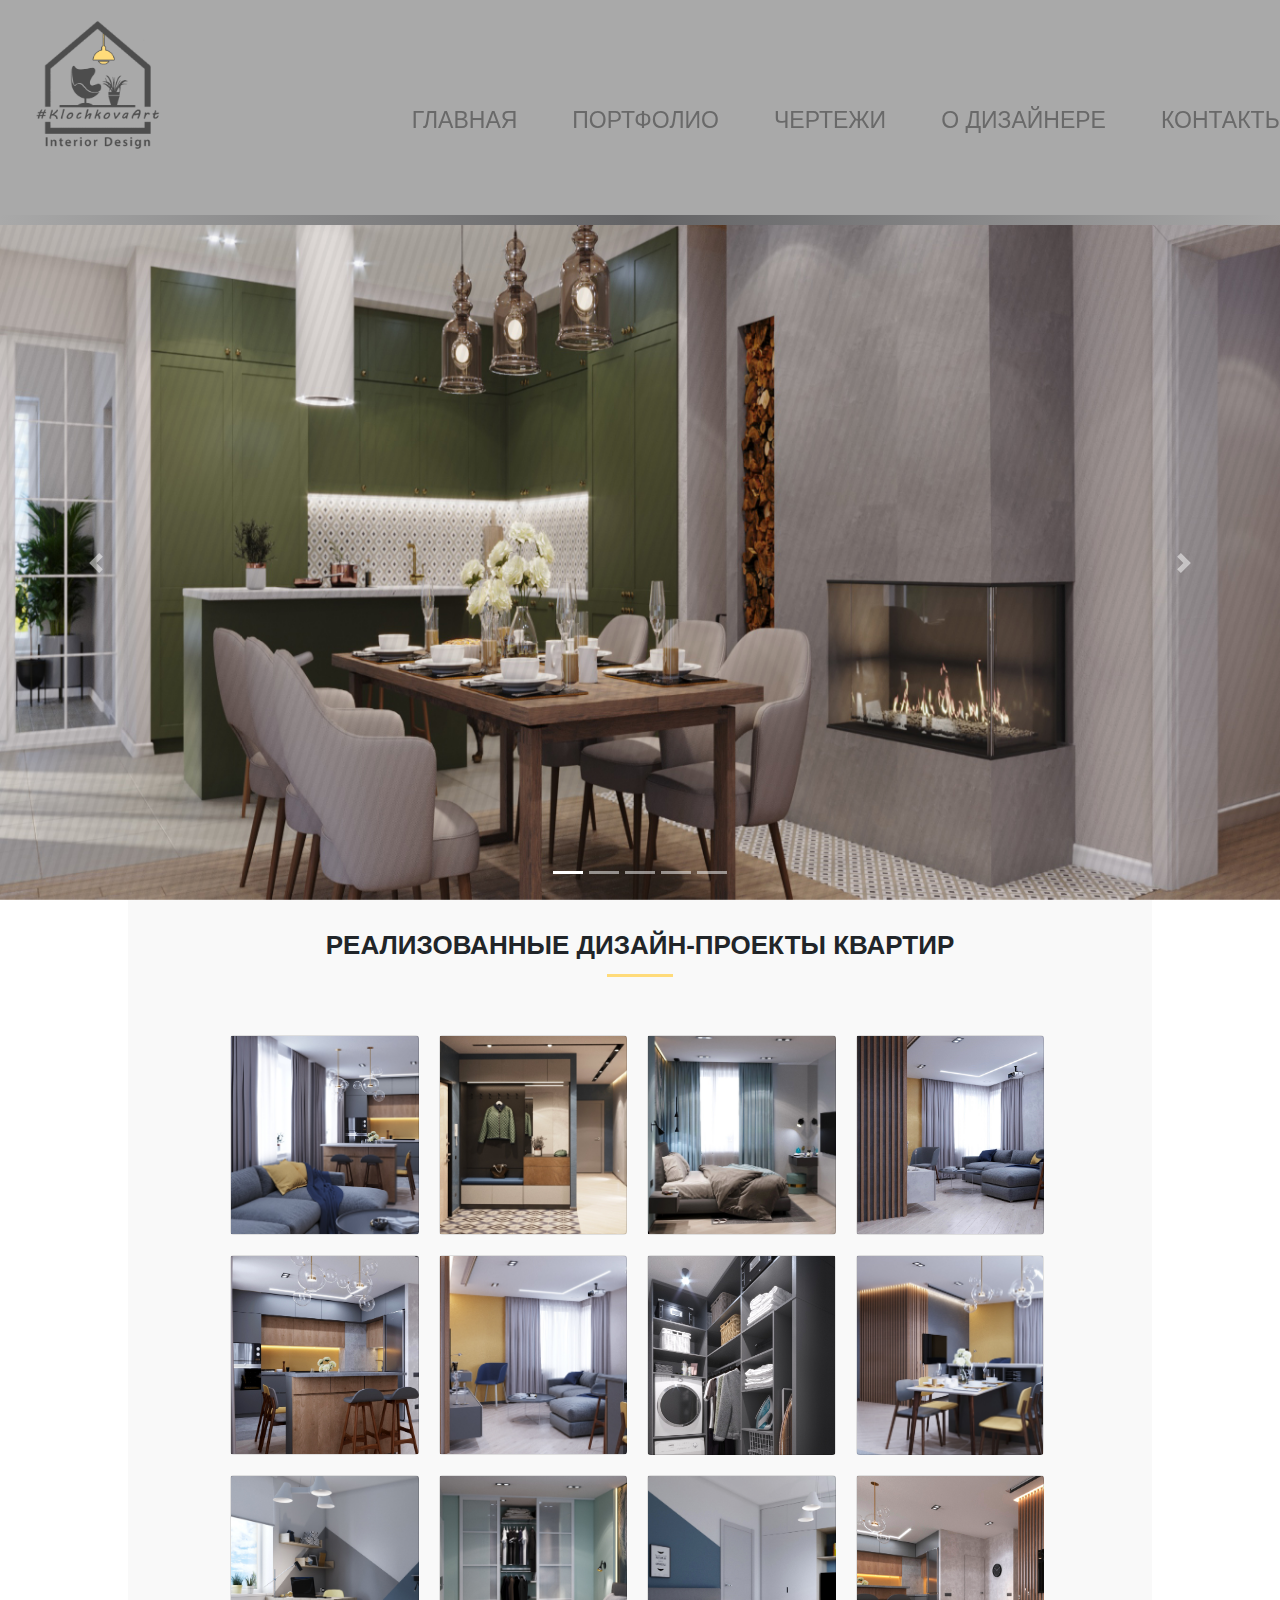
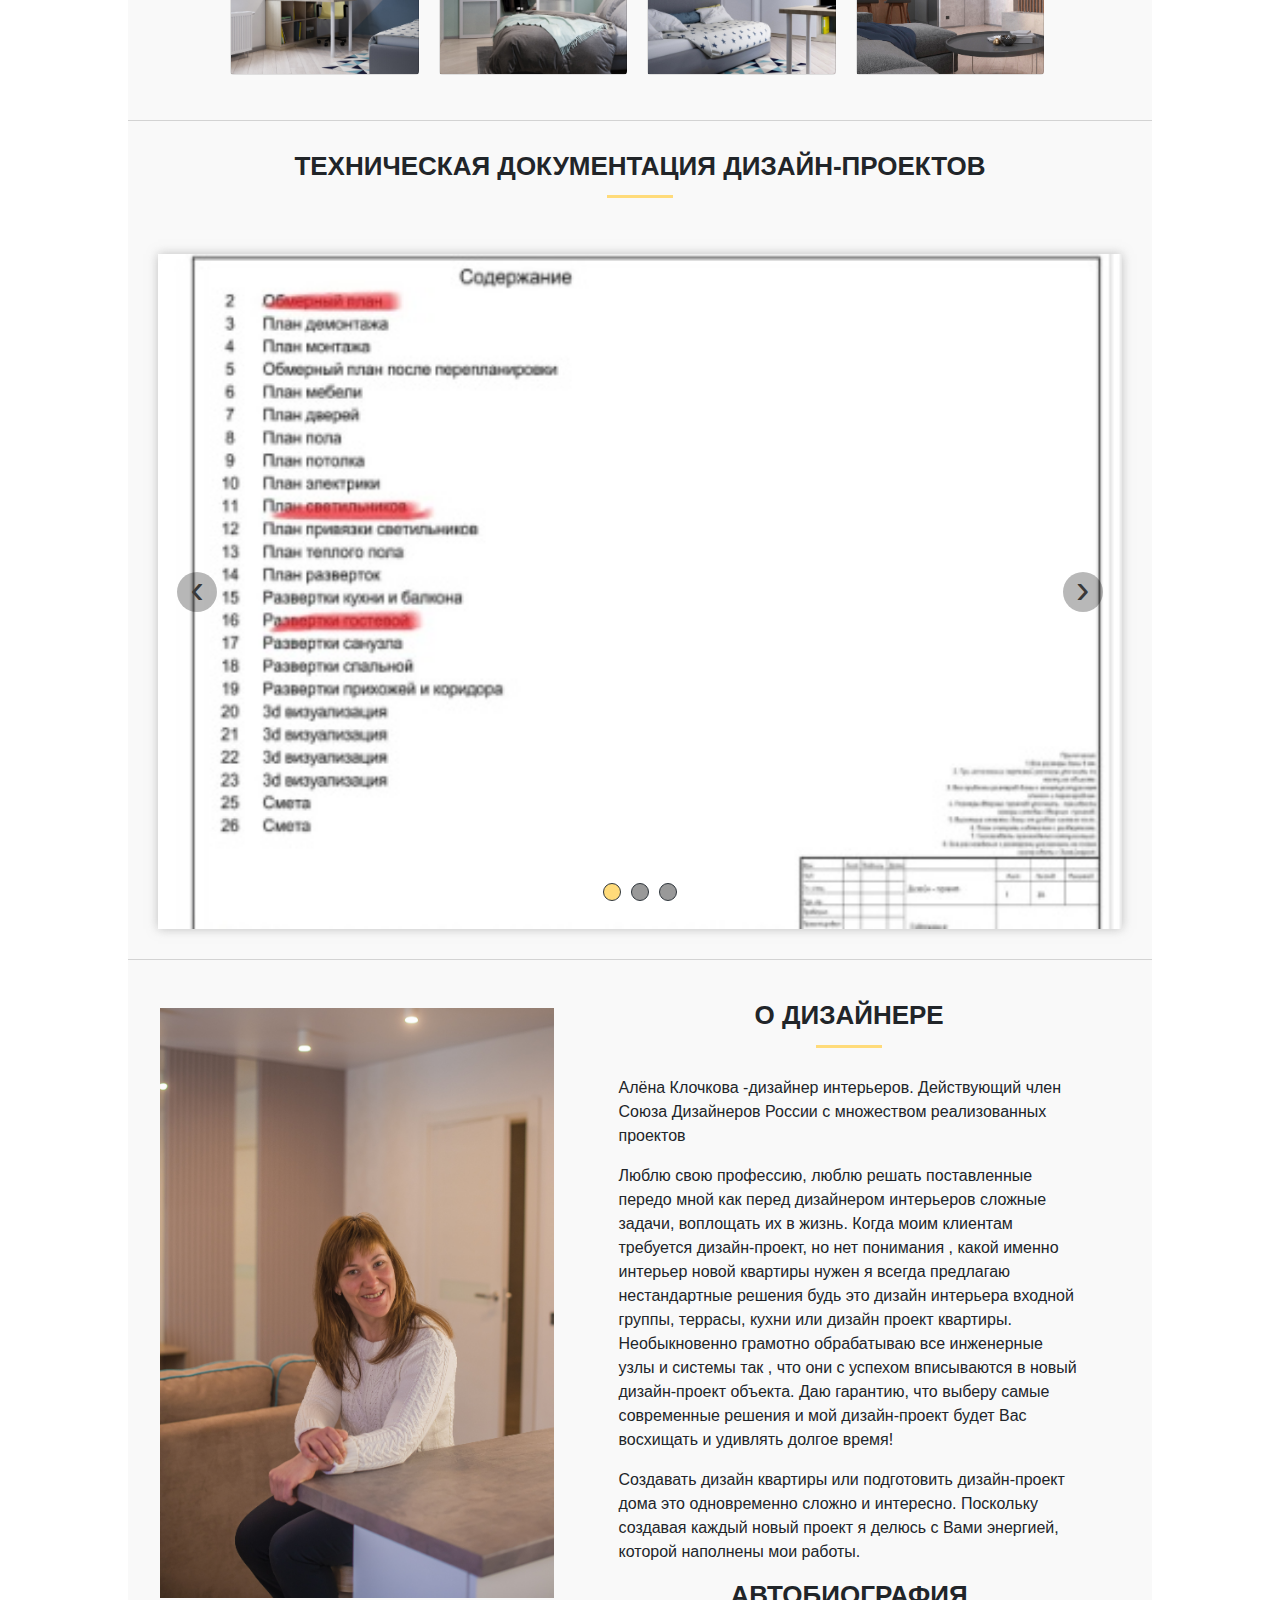
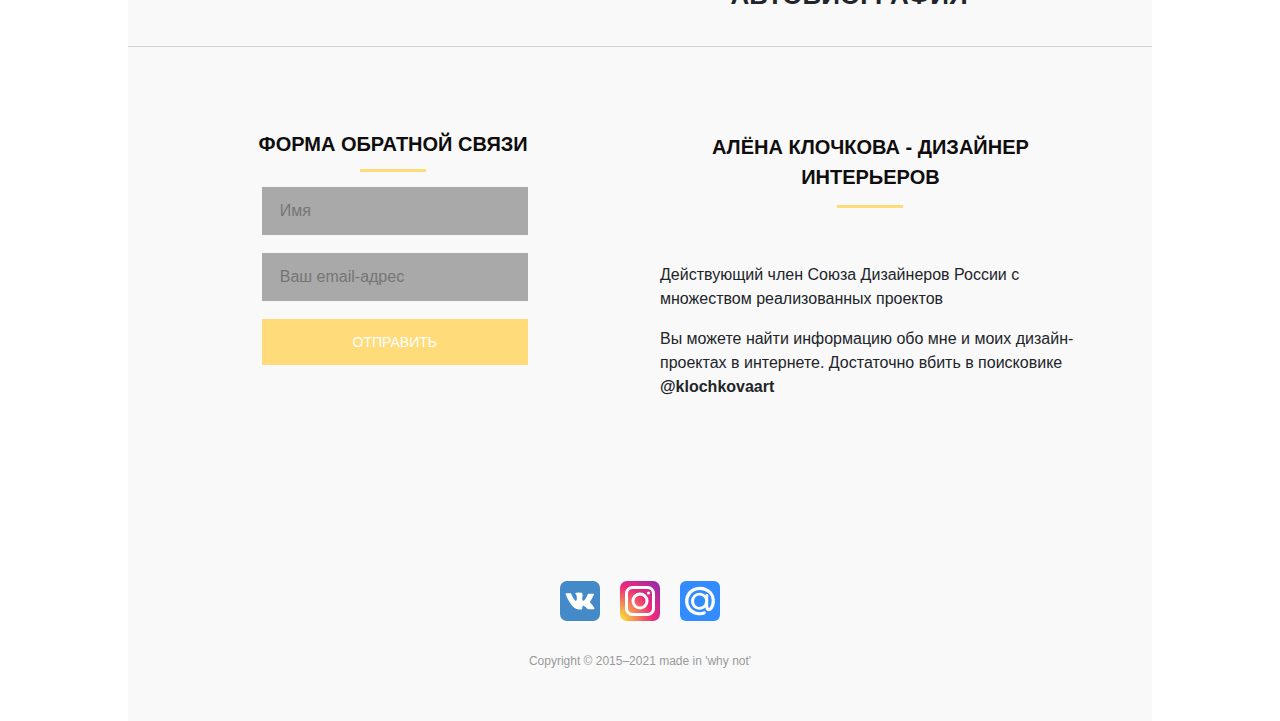
<file: index.html>
<!doctype html>
<html lang="en">
<head>
    <meta charset="UTF-8">
    <meta name="viewport"
          content="width=device-width, user-scalable=no, initial-scale=1.0, maximum-scale=1.0, minimum-scale=1.0">
    <meta http-equiv="X-UA-Compatible" content="ie=edge">
    <title>Дизайнер интерьеров</title>
    <link rel="stylesheet" href="css/style.css">
    <link rel="stylesheet" href="css/media.css">
    <link rel='stylesheet' href='https://cdnjs.cloudflare.com/ajax/libs/twitter-bootstrap/4.0.0-alpha.6/css/bootstrap.min.css'>
    <script src='https://cdnjs.cloudflare.com/ajax/libs/jquery/3.2.1/jquery.min.js'></script>
    <script src='https://cdnjs.cloudflare.com/ajax/libs/twitter-bootstrap/4.0.0-alpha.6/js/bootstrap.min.js'></script>
    <script src="javascript.js">  </script>


</head>
<body>
<header  class="header">
    <div class="container">
        <div class="header-logo">
            <a href="#"><img class="logo-img" src="images/logotip-sajt-dizajnera.png" alt="логотип дизанера интерьеров"></a>
        </div>

        <div class="menu-header">


                <ul class="menu-list ">
                    <li class="menu-list-item ">
                        <a class="menu-link" href="index.html">главная</a>
                    </li>
                    <li class="menu-list-item ">
                        <a class="menu-link" href="#portfolio">портфолио</a>
                    </li>
                    <li class="menu-list-item ">
                        <a class="menu-link" href="#plan">чертежи</a>
                    </li>
                    <li class="menu-list-item ">
                        <a class="menu-link" href="#about">о дизайнере</a>
                    </li>
                    <li class="menu-list-item ">
                        <a class="menu-link" href="#contacts">контакты</a>
                    </li>
                </ul>

        </div>
    </div>


</header>

<section    class="content">
    <div  id="imageCarousel" class="carousel slide" data-ride="carousel">
        <ol class="carousel-indicators">
            <li  data-target="#imageCarousel" data-slide-to="0" class="active"></li>
            <li data-target="#imageCarousel" data-slide-to="1"></li>
            <li  data-target="#imageCarousel" data-slide-to="2"></li>
            <li data-target="#imageCarousel" data-slide-to="3"></li>
            <li data-target="#imageCarousel" data-slide-to="4"></li>
        </ol>
        <div class="carousel-inner" role="listbox">
            <div class="carousel-item active"></div>
            <div id="target" class="carousel-item"></div>
            <div class="carousel-item"></div>
            <div class="carousel-item"></div>
            <div class="carousel-item"></div>
        </div>
        <a class="carousel-control-prev" href="#imageCarousel" role="button" data-slide="prev">
            <span class="carousel-control-prev-icon" aria-hidden="true"></span>
            <span class="sr-only">Previous</span>
        </a>
        <a class="carousel-control-next" href="#imageCarousel" role="button" data-slide="next">
            <span class="carousel-control-next-icon" aria-hidden="true"></span>
            <span class="sr-only">Next</span>
        </a>
    </div>

    <section  class="article" id="portfolio">
        <h2 class="article-title">Реализованные дизайн-проекты квартир</h2>
<div   class="cards-article">
    <div class="card card-one">
        <div class="card-preview">

                <div class="card-element">
                    <img class="element-img" src="../images/eye_icon-i.png" alt="">
                </div>
            <div class="card-container">
                <div class="card-block-info">
                    <a class="link-card" href="dizajn-proekt.html" target="_blank">
                        <div class="title-card">Дизайн-проект квартиры</div>
                    </a>
                    <div class="info-card"> 68.4 кв.м ЖК "Вертикаль"</div>
                    <div class="author-card">Дизайнер:&ensp;Алена Клочкова</div>
                </div>

            </div>
        </div>
    </div>
    <div  class="card card-two">
        <div class="card-preview">

            <div class="card-element">
                <img class="element-img" src="../images/eye_icon-i.png" alt="">
            </div>
            <div class="card-container">
                <div class="card-block-info">
                    <a class="link-card" href="dizajn-proekt.html" target="_blank">
                        <div class="title-card">Дизайн-проект квартиры</div>
                    </a>
                    <div class="info-card"> 100 кв.м ЖК "Каскад"</div>
                    <div class="author-card">Дизайнер:&ensp;Алена Клочкова</div>
                </div>

            </div>
        </div>
    </div>
    <div class="card card-three">
        <div class="card-preview">

            <div class="card-element">
                <img class="element-img" src="../images/eye_icon-i.png" alt="">
            </div>
            <div class="card-container">
                <div class="card-block-info">
                    <a class="link-card" href="dizajn-proekt.html" target="_blank">
                        <div class="title-card">Дизайн-проект квартиры</div>
                    </a>
                    <div class="info-card"> 150 кв.м ЖК "Радужный"</div>
                    <div class="author-card">Дизайнер:&ensp;Алена Клочкова</div>
                </div>
            </div>
        </div>
    </div>
    <div class="card card-four">
        <div class="card-preview">

            <div class="card-element">
                <img class="element-img" src="../images/eye_icon-i.png" alt="">
            </div>
            <div class="card-container">
                <div class="card-block-info">
                    <a class="link-card" href="dizajn-proekt.html" target="_blank">
                        <div class="title-card">Дизайн-проект квартиры</div>
                    </a>
                    <div class="info-card"> 170 кв.м ЖК "Центральный"</div>
                    <div class="author-card">Дизайнер:&ensp;Алена Клочкова</div>
                </div>

            </div>
        </div>
    </div>
    <div class="card card-five">
        <div class="card-preview">

            <div class="card-element">
                <img class="element-img" src="../images/eye_icon-i.png" alt="">
            </div>
            <div class="card-container">
                <div class="card-block-info">
                    <a class="link-card" href="dizajn-proekt.html" target="_blank">
                        <div class="title-card">Дизайн-проект квартиры</div>
                    </a>
                    <div class="info-card"> 190 кв.м ЖК "Пульс"</div>
                    <div class="author-card">Дизайнер:&ensp;Алена Клочкова</div>
                </div>
            </div>
        </div>
    </div>
    <div class="card card-six">
        <div class="card-preview">

            <div class="card-element">
                <img class="element-img" src="../images/eye_icon-i.png" alt="">
            </div>
            <div class="card-container">
                <div class="card-block-info">
                    <a class="link-card" href="dizajn-proekt.html" target="_blank">
                        <div class="title-card">Дизайн-проект квартиры</div>
                    </a>
                    <div class="info-card"> 130 кв.м ЖК "Лесной"</div>
                    <div class="author-card">Дизайнер:&ensp;Алена Клочкова</div>
                </div>
            </div>
        </div>
    </div>
    <div class="card card-seven">
        <div class="card-preview">

            <div class="card-element">
                <img class="element-img" src="../images/eye_icon-i.png" alt="">
            </div>
            <div class="card-container">
                <div class="card-block-info">
                    <a class="link-card" href="dizajn-proekt.html" target="_blank">
                        <div class="title-card">Дизайн-проект квартиры</div>
                    </a>
                    <div class="info-card"> 90 кв.м ЖК "Море"</div>
                    <div class="author-card">Дизайнер:&ensp;Алена Клочкова</div>
                </div>
            </div>
        </div>
    </div>
    <div class="card card-eight">
        <div class="card-preview">

            <div class="card-element">
                <img class="element-img" src="../images/eye_icon-i.png" alt="">
            </div>
            <div class="card-container">
                <div class="card-block-info">
                    <a class="link-card" href="dizajn-proekt.html" target="_blank">
                        <div class="title-card">Дизайн-проект квартиры</div>
                    </a>
                    <div class="info-card"> 188 кв.м ЖК "Огонь"</div>
                    <div class="author-card">Дизайнер:&ensp;Алена Клочкова</div>
                </div>
            </div>
        </div>
    </div>
    <div class="card card-nine">
        <div class="card-preview">

            <div class="card-element">
                <img class="element-img" src="../images/eye_icon-i.png" alt="">
            </div>
            <div class="card-container">
                <div class="card-block-info">
                    <a class="link-card" href="dizajn-proekt.html" target="_blank">
                        <div class="title-card">Дизайн-проект квартиры</div>
                    </a>
                    <div class="info-card"> 900 кв.м ЖК "Луна"</div>
                    <div class="author-card">Дизайнер:&ensp;Алена Клочкова</div>
                </div>
            </div>
        </div>
    </div>
    <div class="card card-ten">
        <div class="card-preview">

            <div class="card-element">
                <img class="element-img" src="../images/eye_icon-i.png" alt="">
            </div>
            <div class="card-container">
                <div class="card-block-info">
                    <a class="link-card" href="dizajn-proekt.html" target="_blank">
                        <div class="title-card">Дизайн-проект квартиры</div>
                    </a>
                    <div class="info-card"> 888кв.м ЖК "Калина"</div>
                    <div class="author-card">Дизайнер:&ensp;Алена Клочкова</div>
                </div>
            </div>
        </div>
    </div>
    <div class="card card-eleven">
        <div class="card-preview">

            <div class="card-element">
                <img class="element-img" src="../images/eye_icon-i.png" alt="">
            </div>
            <div class="card-container">
                <div class="card-block-info">
                    <a class="link-card" href="dizajn-proekt.html" target="_blank">
                        <div class="title-card">Дизайн-проект квартиры</div>
                    </a>
                    <div class="info-card"> 222 кв.м ЖК "Кремль"</div>
                    <div class="author-card">Дизайнер:&ensp;Алена Клочкова</div>
                </div>

            </div>
        </div>
    </div>
    <div class="card card-twelve">
        <div class="card-preview">

            <div class="card-element">
                <img class="element-img" src="../images/eye_icon-i.png" alt="">
            </div>
            <div class="card-container">
                <div class="card-block-info">
                    <a class="link-card" href="dizajn-proekt.html" target="_blank">
                        <div class="title-card">Дизайн-проект квартиры</div>
                    </a>
                    <div class="info-card"> 555 кв.м ЖК "Карелия"</div>
                    <div class="author-card">Дизайнер:&ensp;Алена Клочкова</div>
                </div>
            </div>
        </div>
    </div>
    <div class="card card-thirteen">
        <div class="card-preview">

            <div class="card-element">
                <img class="element-img" src="../images/eye_icon-i.png" alt="">
            </div>
            <div class="card-container">
                <div class="card-block-info">
                    <a class="link-card" href="dizajn-proekt.html" target="_blank">
                        <div class="title-card">Дизайн-проект квартиры</div>
                    </a>
                    <div class="info-card"> 99 кв.м ЖК "Камелия"</div>
                    <div class="author-card">Дизайнер:&ensp;Алена Клочкова</div>
                </div>
            </div>
        </div>
    </div>
    <div class="card card-fourteen">
        <div class="card-preview">

            <div class="card-element">
                <img class="element-img" src="../images/eye_icon-i.png" alt="">
            </div>
            <div class="card-container">
                <div class="card-block-info">
                    <a class="link-card" href="dizajn-proekt.html" target="_blank">
                        <div class="title-card">Дизайн-проект квартиры</div>
                    </a>
                    <div class="info-card"> 112 кв.м ЖК "Каскад 3"</div>
                    <div class="author-card">Дизайнер:&ensp;Алена Клочкова</div>
                </div>
            </div>
        </div>
    </div>
    <div class="card card-fifteen">
        <div class="card-preview">

            <div class="card-element">
                <img class="element-img" src="../images/eye_icon-i.png" alt="">
            </div>
            <div class="card-container">
                <div class="card-block-info">
                    <a class="link-card" href="dizajn-proekt.html" target="_blank">
                        <div class="title-card">Дизайн-проект квартиры</div>
                    </a>
                    <div class="info-card"> 166 кв.м ЖК "Каскад 5"</div>
                    <div class="author-card">Дизайнер:&ensp;Алена Клочкова</div>
                </div>
            </div>
        </div>
    </div>
    <div class="card card-sixteen">
        <div class="card-preview">

            <div class="card-element">
                <img class="element-img" src="../images/eye_icon-i.png" alt="">
            </div>
            <div class="card-container">
                <div class="card-block-info">
                    <a class="link-card" href="dizajn-proekt.html" target="_blank">
                        <div class="title-card">Дизайн-проект квартиры</div>
                    </a>
                    <div class="info-card"> 1760 кв.м ЖК "Каскад 7"</div>
                    <div class="author-card">Дизайнер:&ensp;Алена Клочкова</div>
                </div>

            </div>
        </div>
    </div>
</div>
    </section>
    <section id="plan" class="plan-slider">
    <div  class="slider">

        <h2 class="plan-title">Техническая документация дизайн-проектов</h2>
        <div class="carousel3">
            <div class="carousel-inner3">
                <input class="carousel-open" type="radio" id="carousel-1" name="carousel3" aria-hidden="true" hidden=""
                       checked="checked">
                <div class="carousel-item3">
                    <img src="./images/plan-one.jpg">
                </div>
                <input class="carousel-open" type="radio" id="carousel-2" name="carousel3" aria-hidden="true" hidden="">
                <div class="carousel-item3">
                    <img src="./images/plan-three.jpg">
                </div>
                <input class="carousel-open" type="radio" id="carousel-3" name="carousel3" aria-hidden="true" hidden="">
                <div class="carousel-item3">
                    <img src="./images/plan-two.jpg">
                </div>
                <label for="carousel-3" class="carousel-control prev control-1">‹</label>
                <label for="carousel-2" class="carousel-control next control-1">›</label>
                <label for="carousel-1" class="carousel-control prev control-2">‹</label>
                <label for="carousel-3" class="carousel-control next control-2">›</label>
                <label for="carousel-2" class="carousel-control prev control-3">‹</label>
                <label for="carousel-1" class="carousel-control next control-3">›</label>
                <ol class="carousel-indicators3">
                    <li>
                        <label for="carousel-1" class="carousel-bullet"></label>
                    </li>
                    <li>
                        <label for="carousel-2" class="carousel-bullet"></label>
                    </li>
                    <li>
                        <label for="carousel-3" class="carousel-bullet"></label>
                    </li>
                </ol>
            </div>
        </div>
    </div>
    </section>
    <section id="about" class="about">
        <div class="container-about">
<div class="about-preview">
    <img class="img-about" src="images/2020/ADS_4004.jpg" alt="дизанер Алёна Клочков">
</div>
    <div class="about-block-info">
        <h1 class="about-title">О дизайнере</h1>
        <div class="about-info">
            <p>Алёна Клочкова -дизайнер интерьеров. Действующий член Союза Дизайнеров России с множеством реализованных проектов</p>
            <p>Люблю свою профессию, люблю решать поставленные передо мной как перед дизайнером интерьеров сложные задачи,
            воплощать их в жизнь. Когда моим клиентам требуется дизайн-проект, но нет понимания , какой именно интерьер
            новой квартиры нужен  я всегда  предлагаю нестандартные решения будь это дизайн интерьера входной группы,
            террасы, кухни или дизайн проект квартиры. Необыкновенно  грамотно обрабатываю все инженерные узлы и системы
            так , что они с успехом вписываются в новый дизайн-проект объекта. Даю гарантию, что выберу самые современные
            решения и мой дизайн-проект будет Вас восхищать и удивлять долгое время!</p>
            <p>Создавать дизайн квартиры или подготовить дизайн-проект дома это одновременно сложно и интересно. Поскольку
            создавая каждый новый проект я делюсь с Вами энергией, которой наполнены мои работы.</p>
            <h2 class="about-title">Автобиография</h2>

            <p>Клочкова Алёна Александровна, Дизайнер по интерьерам в студии дизайна ООО «Relief».</p>
            <p>Родилась в 1986 г. в г. Петрозаводск (Карелия).</p>
            <p>Закончила Художественную школу при Дворце творчества г. Петрозаводска.</p>
            <p>В 2014 закончила Международный славянский институт, специальность «Дизайнер».</p>
            <p>С 2011 по 2014 г. - Ландшафтный дизайнер в ООО «Городской комбинат благоустройства».</p>
            <p> С 2014 г. по настоящее время – Дизайнер по интерьерам в дизайн-студии «Relief».</p>
            <h3 class="about-title">Ключевые проекты:</h3>
            <ol>
                <li>	Дизайн-проект ресторана «Базилик» г. Петрозаводск, Лесной проспект, 47б, соавторство Екатерина Воронова, Клочкова Алёна.</li>
                <li>	Дизайн-проект кафе «Руны» г. Кондопога, Проспект Калинина, 17.</li>
                <li>	Дизайн-проект квартиры ЖК «Университетский» г. Петрозаводск, Дивизионный проезд, 1.</li>
                <li>	Дизайн-проект квартиры ЖК «Свой берег» г. Петрозаводск, ул. Федосовой, 31.</li>
                <li>	Дизайн-проект квартиры ЖК «Чистый город» г. Петрозаводск, ул. Чистая, 17.</li>
                <li>	Дизайн-проект «Благоустройство Березовой аллеи» в рамках проекта «Формирование комфортной городской среды» г. Петрозаводск, соавторство Ильина Татьяна, Клочкова Алёна.</li>
            </ol>
            <h3 class="about-title">Участие в выставках:</h3>
            <dl>
            <dd>Выставка-конкурс «Интерьер – 2015» г. Петрозаводск</dd>
                <dd>Выставка «Интерьер – 2016» г. Петрозаводск</dd>
                <dd>Выставка «Дизайн +» г. Петрозаводск, 2017</dd>
            <dt>Диплом за лучший интерьер «Дизайн+»</dt>
                <dd>Выставка «Формирование камфорной городской среды» г. Петрозаводск, 2018</dd>
                <dd>Выставка дизайна «25 копеек» г. Петрозаводск, 2018</dd>
            </dl>
        </div>
    </div>
        </div>
    </section>
</section>
<footer id="contacts" class="footer-container ">
    <div class="footer-cards">
        <div class="footer-form">

                <div><h3 class="posts">Форма обратной связи</h3></div>
            <form class="subscription">
                <div class="subscription-group">
                    <input class="field-subscription" type="text" placeholder="Имя">
                    <input class="field-subscription" type="email"  placeholder="Ваш email-адрес" required>
                </div>
                <button class="button button-subscription">Отправить</button>
            </form>

        </div>
        <div class="footer-info">
            <p class="footer-info-titles">Алёна Клочкова - дизайнер интерьеров</p>
            <div class="footer-info-text">
            <p >Действующий член Союза Дизайнеров России с множеством реализованных проектов</p>
        <p>Вы можете найти информацию обо мне и моих дизайн-проектах в интернете. Достаточно вбить в поисковике <strong>@klochkovaart</strong></p>
            </div>
        </div>
    </div>
<div class="footer-adress">
    <adress class="footer-container-socials">
        <ul class="socials">
            <li class="socials-item"><a href="https://vk.com/klochkovaart" class="socials-link socials-link-vkcom" target="_blank"><span class="visual-hidden">вконтакте</span></a></li>
            <li class="socials-item"><a href="https://instagram.com/klochkovaarte?igshid=ojawh5expcyk" class="socials-link socials-link-instagram" target="_blank"> <span class="visual-hidden"> instagram</span></a></li>
            <li class="socials-item"><a href="mailto:klochkova_alyona@mail.ru" class="socials-link socials-link-mail"> <span class="visual-hidden" target="_blank">элпочта</span></a></li>
        </ul>
    </adress>
    <div class="copy-footer">
        <span class="copy-footer-link">Copyright © 2015–2021 </span> <a class="copy-footer-link" href="#0">made in 'why not' </a>
    </div>
</div>
</footer>

</body>
</html>
</file>
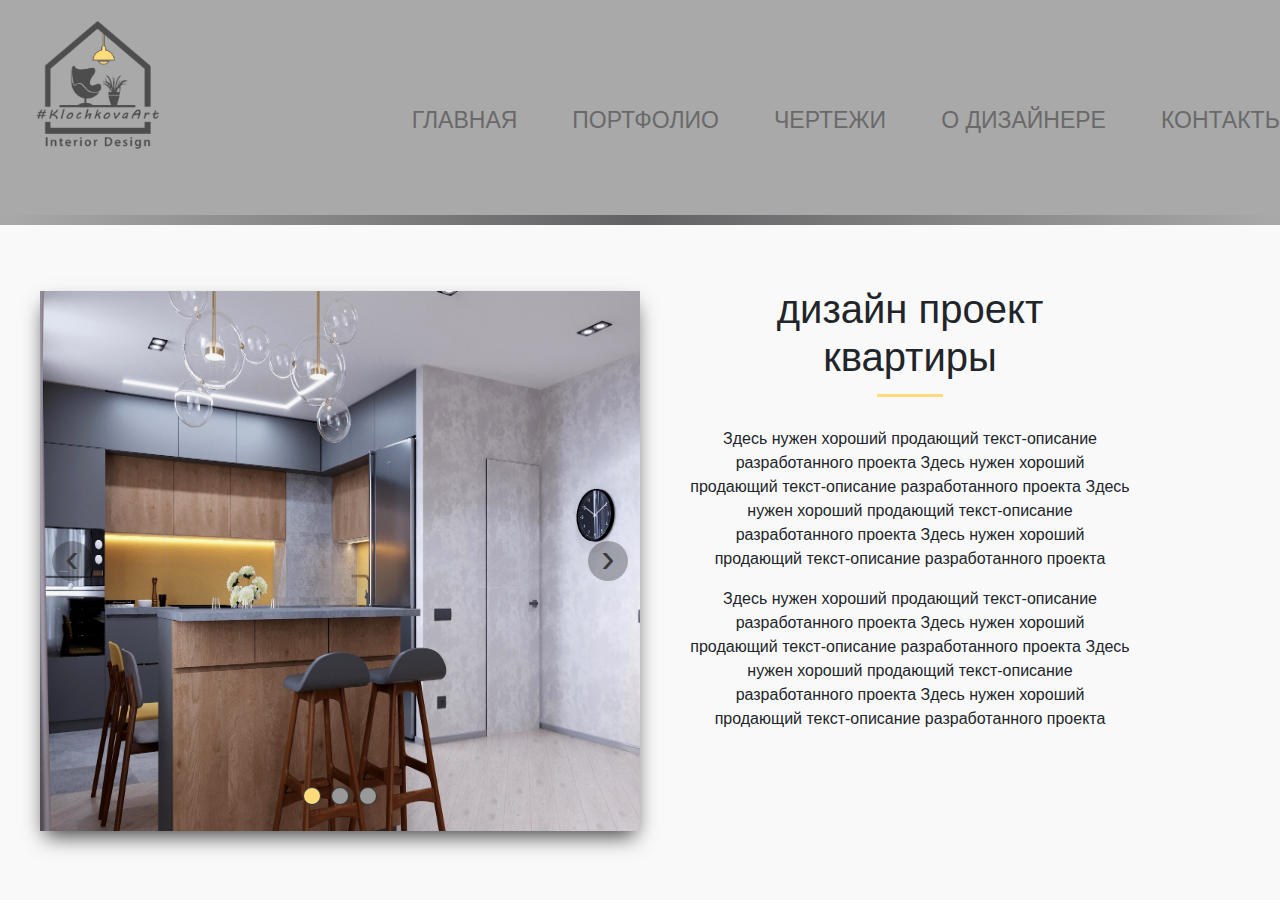
<file: dizajn-proekt.html>
<!doctype html>
<html lang="en">
<head>
    <meta charset="UTF-8">
    <meta name="viewport"
          content="width=device-width, user-scalable=no, initial-scale=1.0, maximum-scale=1.0, minimum-scale=1.0">
    <meta http-equiv="X-UA-Compatible" content="ie=edge">
    <title>Дизайнер интерьеров</title>
    <link rel="stylesheet" href="css/style.css">
    <link rel="stylesheet" href="css/media.css">
    <link rel='stylesheet' href='https://cdnjs.cloudflare.com/ajax/libs/twitter-bootstrap/4.0.0-alpha.6/css/bootstrap.min.css'>
    <script src='https://cdnjs.cloudflare.com/ajax/libs/jquery/3.2.1/jquery.min.js'></script>
    <script src='https://cdnjs.cloudflare.com/ajax/libs/twitter-bootstrap/4.0.0-alpha.6/js/bootstrap.min.js'></script>
    <script src="javascript.js">  </script>


</head>
<body>
<header  class="header project-head">
    <div class="container">
        <div class="header-logo">
            <a href="index.html"><img class="logo-img" src="images/logotip-sajt-dizajnera.png" alt="логотип дизанера интерьеров"></a>
        </div>

        <div class="menu-header">


            <ul class="menu-list">
                <li class="menu-list-item">
                    <a class="menu-link" href="index.html">главная</a>
                </li>
                <li class="menu-list-item">
                    <a class="menu-link" href="index.html#portfolio">портфолио</a>
                </li>
                <li class="menu-list-item">
                    <a class="menu-link" href="index.html#plan">чертежи</a>
                </li>
                <li class="menu-list-item">
                    <a class="menu-link" href="index.html#about">о дизайнере</a>
                </li>
                <li class="menu-list-item">
                    <a class="menu-link" href="index.html#contacts">контакты</a>
                </li>
            </ul>

        </div>
    </div>


</header>

<section class="project-content">
    <div class="project-header">
        <div class="preview-header">
            <div class="carousel4">
                <div class="carousel-inner4">
                    <input class="carousel-open4" type="radio" id="carousel-11" name="carousel4" aria-hidden="true" hidden=""
                           checked="checked">
                    <div class="carousel-item4">
                        <img src="./images/2020/dizajn-proekt-kvartira-v-kaskade/dizajn-proekt-4.jpg">
                    </div>
                    <input class="carousel-open4" type="radio" id="carousel-21" name="carousel4" aria-hidden="true" hidden="">
                    <div class="carousel-item4">
                        <img src="./images/2020/dizajn-proekt-kvartira-v-kaskade/dizajn-proekt-6.jpg">
                    </div>
                    <input class="carousel-open4" type="radio" id="carousel-31" name="carousel4" aria-hidden="true" hidden="">
                    <div class="carousel-item4">
                        <img src="./images/2020/dizajn-proekt-kvartira-v-kaskade/dizajn-proekt-14.jpg">
                    </div>
                    <label for="carousel-31" class="carousel-control4 prev control-11">‹</label>
                    <label for="carousel-21" class="carousel-control4 next control-11">›</label>
                    <label for="carousel-11" class="carousel-control4 prev control-21">‹</label>
                    <label for="carousel-31" class="carousel-control4 next control-21">›</label>
                    <label for="carousel-21" class="carousel-control4 prev control-31">‹</label>
                    <label for="carousel-11" class="carousel-control4 next control-31">›</label>
                    <ol class="carousel-indicators4">
                        <li class="carousel4-li">
                            <label for="carousel-11" class="carousel-bullet4"></label>
                        </li>
                        <li class="carousel4-li">
                            <label for="carousel-21" class="carousel-bullet4"></label>
                        </li>
                        <li class="carousel4-li">
                            <label for="carousel-31" class="carousel-bullet4"></label>
                        </li>
                    </ol>
                </div>
            </div>


        </div>
            <div class="preview-info">
                <h1 class="header-info-title">дизайн проект квартиры</h1>
<p class="preview-info-text">Здесь нужен хороший продающий текст-описание разработанного проекта Здесь нужен хороший продающий
                текст-описание разработанного проекта Здесь нужен хороший продающий текст-описание разработанного проекта
                Здесь нужен хороший продающий текст-описание разработанного проекта</p>
                <p class="preview-info-text">Здесь нужен хороший продающий текст-описание разработанного проекта Здесь нужен хороший продающий
                    текст-описание разработанного проекта Здесь нужен хороший продающий текст-описание разработанного проекта
                    Здесь нужен хороший продающий текст-описание разработанного проекта</p>
            </div>

    </div>

</section>
</body>
</html>
</file>
<file: css/style.css>
*{
    margin-left: 0;
    margin-right: 0;
    margin-top: 0;
    margin-bottom: 0;
    padding-left: 0;
    padding-right: 0;
    padding-top: 0;
    padding-bottom: 0;
    box-sizing: border-box;
}
html {

}
.body {
    position: absolute;

}
.visual-hidden {
    position: absolute;
    clip: rect(1px 1px 1px 1px);
    width: 1px;
    height: 1px;
}
.header{
    padding: 20px;
    background-color: #a9a9a9;
    width: 100%;
    height: 25vh;
    position: fixed;
    border-bottom: 10px solid;
    -moz-border-image: -moz-linear-gradient(#ffffff, #000000);
    -webkit-border-image: -webkit-linear-gradient(#ffffff, #000000);
    border-image: linear-gradient(to right, rgba(98,98,100,0), rgba(98,98,100,1), rgba(98,98,100,0));
    border-image-slice: 1;
    z-index: 1000;
}

.container{
    display: flex;
    position: absolute;
    justify-content: space-between;
    align-items: flex-end;
    min-width: 100%;
    height: auto;
    margin: 0 auto;

}
.header-logo{
    width: 10%;
    height: auto;
    position: relative;
}

.logo-img{
    max-width: 100%;
    height: auto;

}
.menu-header{
    display: flex;
flex-direction: column;
    align-items: flex-end;
    width: 80%;
    position: relative;

}

.menu{

}
.menu-list {
    display: flex;
    flex-wrap: wrap;
    list-style-type: none;
    text-transform: uppercase;
}
.menu-list-item:nth-child(n + 2) {
    margin-left: 55px;
}
.menu-list:hover{
    background-size:100% 2px;
    color: #ffdb7a;
    text-decoration: none;
}
.menu-link:hover{
    background-size:100% 3px;
    color: #ffdb7a;
    text-decoration: none;
}

.menu-link:active{
    color: #ffdb7a;
}

.menu-link {
    text-decoration: none;
    color: dimgrey;
    text-transform: uppercase;
    font-size: 23px;
    line-height: normal;
    background:linear-gradient(#ffdb7a, #ffdb7a) 50% 100% no-repeat;
    background-size:0 1px;
    transition:background 250ms ease 0s;
    bottom: 1px;
}


.colors{
    width: 99px;
    height: 22px;
    display: flex;

}
.color{
    width: 30%;
    margin: 0 auto;
}
.color1{
    background-image: url(..//svg/ru.svg);
}
.color2{
    background-image: url(..//svg/gb.svg);
}
.color3{
    background-image: url(..//svg/es.svg);
}

.content{
    width: 100%;

    margin-left: auto;
    margin-right: auto;
padding-top: 25vh;
    flex: 1 0 auto;


}

.article{
    width: 80%;
    height: auto;
    background-color: #f9f9f9;
    margin-right:  auto;
    margin-left: auto;
    padding-bottom: 30px;
    padding-top: 25vh;
    margin-top: -25vh;
}
.article-title{
    text-align: center;
    font-size: 26px;
    font-weight: bold;
    text-transform: uppercase;
    padding-top: 30px;
    padding-bottom: 30px;
}
.article-title::after {
    content: "";
    display: block;
    width: 66px;
    height: 3px;
    background-color: #ffdb7a;
    background-position: 50% 50%;
    margin: 13px auto 0 auto;
}
.cards-article {
    display: flex;
    flex-wrap: wrap;
    width: 80%;
    margin: 0 auto;
    height: 75vh;
    overflow-y: scroll;
    padding-top: 20px;
    padding-bottom: 20px;
}
.card{
    width: 23%;
    height: 200px;
    background-color: darkgray;

    background-size:  cover;
    position: center;
    background-repeat: no-repeat;
}
.card-one{
    background-image: url(../images/2020/dizajn-proekt-kvartira-v-kaskade/dizajn-proekt-kvartiry-i-doma.jpg);
}
.card-two{
    background-image: url(../images/2020/dizajn-proekt-kvartira-v-kaskade/dizajn-proekt-1.jpg);
}
.card-three{
    background-image: url(../images/2020/dizajn-proekt-kvartira-v-kaskade/dizajn-proekt-2.jpg);
}
.card-four{
    background-image: url(../images/2020/dizajn-proekt-kvartira-v-kaskade/dizajn-proekt-3.jpg);
}
.card-five{
    background-image: url(../images/2020/dizajn-proekt-kvartira-v-kaskade/dizajn-proekt-4.jpg);
}
.card-six{
    background-image: url(../images/2020/dizajn-proekt-kvartira-v-kaskade/dizajn-proekt-15.jpg);
}
.card-seven{
    background-image: url(../images/2020/dizajn-proekt-kvartira-v-kaskade/dizajn-proekt-16.jpg);
}
.card-eight{
    background-image: url(../images/2020/dizajn-proekt-kvartira-v-kaskade/dizajn-proekt-7.jpg);
}
.card-nine{
    background-image: url(../images/2020/dizajn-proekt-kvartira-v-kaskade/dizajn-proekt-8.jpg);
}
.card-ten{
    background-image: url(../images/2020/dizajn-proekt-kvartira-v-kaskade/dizajn-proekt-9.jpg);
}
.card-eleven{
    background-image: url(../images/2020/dizajn-proekt-kvartira-v-kaskade/dizajn-proekt-10.jpg);
}
.card-twelve{
    background-image: url(../images/2020/dizajn-proekt-kvartira-v-kaskade/dizajn-proekt-12.jpg);
}
.card-thirteen{
    background-image: url(../images/2020/dizajn-proekt-kvartira-v-kaskade/dizajn-proekt-13.jpg);
}
.card-fourteen{
    background-image: url(../images/2020/dizajn-proekt-kvartira-v-kaskade/dizajn-proekt-14.jpg);
}
.card-fifteen{
    background-image: url(../images/2020/dizajn-proekt-kvartira-v-kaskade/dizajn-proekt-15.jpg);
}
 .card-sixteen{
     background-image: url(../images/2020/dizajn-proekt-kvartira-v-kaskade/dizajn-proekt-1.jpg);
 }

.card:nth-child(2n+2){
    margin-left: 20px;
}
.card:nth-child(4n+3){
    margin-left: 20px;
}
.card:nth-child(n+5){
    margin-top: 20px;
}
.card:hover{
    border: 5px solid #ffdb7a;

}
.card:active, .card:focus{
    outline: none;
    border: 5px solid yellow;

}
.card-preview{
    width: 100%;
    height: 100%;
    background-size: cover;
    background-position: center;
    background-color: #000000;
    opacity: 0;
    position: relative;
    padding: 10px;
display: flex;

}
.card-preview:hover{

    opacity: 0.7;
    background-color: #000000;
    z-index: 2;
}
.card-element{
    position: absolute;
    width: 30px;
    height: 20px;
    top: 10px;
    left: 10px;
    background-color: #f9f9f9;
border-radius: 40%;

}
.element-img{
background-size: cover;
    background-repeat: no-repeat;
    position: center;

}
.card-block-info{
    justify-content: space-between;
}
.card-container{
    display: flex;
    color: #f9f9f9;
    justify-content: space-between;
    align-items: flex-end;

}
.card-sign{
    display: flex;
    font-size: 10px;

}
.author-card{
    font-size: 10px;
}
.title-card{
    font-size: 13px;
    text-transform: uppercase;
    padding: 5px 0;
}
.link-card{
    text-decoration: none;
    color: #f9f9f9;
}
.link-card:hover{
    color: #f9f9f9;
}
.link-card:visited{
    text-decoration: none;
    color: #f9f9f9;
}
.info-card{
    font-size: 13px;
}
.carousel .carousel-item {
    width: 100%;
    height: 75vh;
    background-size: 100% 100%;
    background-position: center;
    object-fit:cover;
}

.carousel .carousel-item:first-of-type {
    background-image: url(../images/dizajner-intererov-1.jpg);
}

.carousel .carousel-item:nth-of-type(2) {
    background-image: url(../images/dizajner-intererov-2.jpg);
}
.carousel .carousel-item:nth-of-type(3) {
    background-image: url(../images/dizajner-intererov-3.jpg);
}
.carousel .carousel-item:nth-of-type(4) {
    background-image: url(../images/dizajner-intererov-4.jpg);
}
.carousel .carousel-item:last-of-type {
    background-image: url(../images/dizajner-intererov-5.jpg);

}

.carousel-control-prev-icon,
.carousel-control-next-icon {
    width: 50px;
    height: 50px;
    color: #ffdb7a;
}
/* второй слайдер*/
.plan-slider{
    padding-top: 25vh;
    margin-top: -25vh;
}
.slider {
    position: relative;
    max-width: 80%;
    height: auto;
    background-color: #f9f9f9;
    margin-left:  auto;
    margin-right: auto;
    box-sizing: border-box;
    border-top: 1px solid #d3d3d3;
    padding: 30px;
    margin-top: 0;
}
.plan-title{
    text-align: center;
    font-size: 26px;
    font-weight: bold;
    text-transform: uppercase;
    padding-bottom: 30px;
}
.plan-title::after {
    content: "";
    display: block;
    width: 66px;
    height: 3px;
    background-color: #ffdb7a;
    background-position: 50% 50%;
    margin: 13px auto 0 auto;
}
.carousel3 {
    position: relative;
    box-shadow: 0px 0px 10px rgba(167, 167, 167, 0.71);
    margin-top: 26px;

}

.carousel-inner3 {
    position: relative;
    overflow: hidden;
    width: 100%;
    height: 75vh;

}

.carousel-open:checked + .carousel-item3 {
    position: static;
    opacity: 100;
}

.carousel-item3 {
    position: absolute;
    height: 75vh;
    opacity: 0;
    -webkit-transition: opacity 0.6s ease-out;
    transition: opacity 0.6s ease-out;
}

.carousel-item3 img {
    display: block;
    height: 75vh;
    max-width: 100%;
    width: 100%;
}

.carousel-control {
    background: rgba(0, 0, 0, 0.28);
    border-radius: 50%;
    color: #393939;
    cursor: pointer;
    display: none;
    font-size: 40px;
    height: 40px;
    line-height: 35px;
    position: absolute;
    top: 50%;
    -webkit-transform: translate(0, -50%);
    cursor: pointer;
    -ms-transform: translate(0, -50%);
    transform: translate(0, -50%);
    text-align: center;
    vertical-align: center;
    width: 40px;
    z-index: 10;
}

.carousel-control.prev {
    left: 2%;
}

.carousel-control.next {
    right: 2%;
}

.carousel-control:hover {
    background: rgba(0, 0, 0, 0.8);
    color: #f3be81;
}

#carousel-1:checked ~ .control-1,
#carousel-2:checked ~ .control-2,
#carousel-3:checked ~ .control-3 {
    display: block;
}

.carousel-indicators3 {
    list-style: none;
    margin: 0;
    padding: 0;
    position: absolute;
    bottom: 2%;
    left: 0;
    right: 0;
    text-align: center;
    z-index: 10;
}

.carousel-indicators3 li {
    display: inline-block;
    cursor: pointer;
    margin: 0 3px;

}

.carousel-bullet {
    color: #393939;
    cursor: pointer;
    display: block;
    font-size: 15px;
    border-radius: 50%;
    border: 1px solid #2f363c;
    width: 18px;
    height: 18px;
    background-color: #999999;
    vertical-align: middle;


}

.carousel-bullet:hover {
    color: lightgrey;

}

#carousel-1:checked
~ .control-1
~ .carousel-indicators3
li:nth-child(1)
.carousel-bullet,
#carousel-2:checked
~ .control-2
~ .carousel-indicators3
li:nth-child(2)
.carousel-bullet,
#carousel-3:checked
~ .control-3
~ .carousel-indicators3
li:nth-child(3)
.carousel-bullet {
    background-color: #ffdb7a;

}
.about{
    padding-top: 25vh;
    margin-top: -25vh;
}
.container-about{
    width: 80%;
    height: auto;
    margin-top:0;
    margin-right: auto;
    margin-left: auto;
    display: flex;
    flex-wrap: wrap;
    align-items: center;
    padding: 20px;
    justify-content: space-around;
    background-color: #f9f9f9;
    border-top: 1px solid #d3d3d3;
}
.about-preview{
    width: 40%;
    max-height: 80%;

}
.img-about{
    max-width: 100%;
max-height: 80%;
}
.about-block-info{
    width: 55%;

    padding: 20px;

}
.about-title{
    text-align: center;
    font-size: 26px;
    font-weight: bold;
    text-transform: uppercase;
}
.about-title::after {
    content: "";
    display: block;
    width: 66px;
    height: 3px;
    background-color: #ffdb7a;
    background-position: 50% 50%;
    margin: 13px auto 0 auto;
}
.about-info{
    overflow-y: scroll;
    height: 550px;
    padding: 20px;
}
.footer-container {
    position: relative;
    bottom: 0;
    width: 80%;
    display: flex;
    flex-direction: column;
    justify-content: space-between;
    margin-top: 0;
    margin-left: auto;
    margin-right: auto;
    height: 75vh;
    background-color: #f9f9f9;
    padding-top: 50px;
    padding-bottom: 40px;
    border-top: 1px solid #d3d3d3;
}
.footer-cards{
    display: flex;
    flex-wrap: wrap;
    justify-content: flex-end;
    width: 90%;
    margin: 0 auto;
}
.footer-info-titles{
    text-align: center;
    text-transform: uppercase;

    margin-top: 15px;
    margin-bottom: 15px;
    font-family: "OpenSansBold", sans-serif;
    font-size: 20px;
    font-weight: bold;
    color: #0f0d0e;
}
.footer-info-title{
    text-align: center;
    text-transform: uppercase;
    margin-top: 15px;
    margin-bottom: 15px;
    font-family: "OpenSansBold", sans-serif;
    font-size: 16px;
    font-weight: bold;
    color: #0f0d0e;
}
.footer-info-text{
margin-top: 40px;
}
.footer-form{
    display: flex;
    flex-direction: column;
    width: 40%;
    margin: 0 auto;
    height: 300px;
    padding: 20px;
}

.footer-info{
    display: flex;
    flex-direction: column;
    width: 50%;
    height: 300px;
    padding: 20px;

}
.footer-adress{
    display: block;
    width: 80%;
    margin: 0 auto;
}
.footer-container-socials {
    padding-top: 30px;
    padding-bottom: 20px;
    display: flex;
    max-width: 100%;
    margin-left: auto;
    margin-right: auto;

}

.posts {
    text-align: center;
    text-transform: uppercase;
    max-width: 90%;
    margin-top: 15px;
    margin-bottom: 15px;
    font-family: "OpenSansBold", sans-serif;
    font-size: 20px;
    font-weight: bold;
    color: #0f0d0e;
}
.posts::after {
    content: "";
    display: block;
    width: 66px;
    height: 3px;
    background-color: #ffdb7a;
    background-position: 50% 50%;
    margin: 13px auto 0 auto;
}
.footer-info-titles::after{
    content: "";
    display: block;
    width: 66px;
    height: 3px;
    background-color: #ffdb7a;
    background-position: 50% 50%;
    margin: 13px auto 0 auto;
}
.subscription{
    width: 90%;
    margin: 0 auto;
}
.field-subscription {
    border: none;
    background-color: #a9a9a9;
    width: 90%;
    height: 48px;
    padding-left: 18px;
    margin-bottom: 18px;
    box-sizing: border-box;
    background-position: center;
}
.field-subscription:focus {
    outline: 1px solid #ffdb7a;
}
.button-subscription {
    text-transform: uppercase;
    text-align: center;
    border: none;
    background-color: #ffdb7a;
    color: white;
    width: 90%;
    font-size: 14px;
    line-height: normal;
    padding: 15px 80px;
    font-family: "OpenSansBold", sans-serif;
}
.button:hover{
    outline: 1px solid grey;
}
.socials {
    list-style-type: none;
    display: flex;
    flex-wrap: nowrap;
    flex-direction: row;
    box-sizing: border-box;
    margin: 0 auto;
}

.socials-item {
    margin: 0 10px;
}
.socials-link {
    text-decoration: none;
    color: #000000;
    background-repeat: no-repeat;
    width: 40px;
    height: 40px;
    background-size: 40px;
    background-position: center;
    display: block;
}

.socials-link-vkcom {
    background-image: url(../svg/vkcom.svg);
}
.socials-link-instagram {
    background-image: url(../svg/instagram.svg);
}
.socials-link-mail {
    background-image: url(../svg/mail.svg);
}
.copy-footer {
    text-align: center;
}
.copy-footer-link {
    font-family: "OpenSansBold", sans-serif;
    color: #999999;
    text-decoration: none;
    font-size: 12px;
    line-height: 40px;
    margin-bottom: 40px;
    margin-top: 70px;
}
.project-head{
    position: relative;


}
.project-content{
    width: 100%;
    height: 75vh;
    margin: 0 auto;
    background-color: #f9f9f9;
    flex: 1 0 auto;
position: absolute;
    padding: 40px;

}
.project-header{
    display: flex;
    flex-wrap: wrap;
    width: 100%;
    height: 60vh;
    margin: 0 auto;

}
.preview-header{
    width: 50%;
    height: 60vh;

}
.img-header{
    min-width: 100%;
    max-height: 100%;
}
.preview-info{
    width: 40%;
    height: 60vh;

    margin-left: 30px;
    padding: 20px;
}
.header-info-title{
    text-align: center;
    margin-bottom: 30px;
}
.header-info-title::after{
    content: "";
    display: block;
    width: 66px;
    height: 3px;
    background-color: #ffdb7a;
    background-position: 50% 50%;
    margin: 13px auto 0 auto;
}
.preview-info-text{
    text-align: center;
}
.carousel4 {
    position: relative;

    box-shadow: 0 10px 20px -5px rgba(0, 0, 0, 0.75);
    margin-top: 26px;

}

.carousel-inner4 {
    position: relative;
    overflow: hidden;
    width: 100%;
    height: 60vh;

}

.carousel-open4:checked + .carousel-item4 {
    position: static;
    opacity: 100;
}

.carousel-item4 {
    position: absolute;
    height: 60vh;
    opacity: 0;
    -webkit-transition: opacity 0.6s ease-out;
    transition: opacity 0.6s ease-out;
}

.carousel-item4 img {
    display: block;
    height: 60vh;
    max-width: 100%;
    width: 100%;
}

.carousel-control4 {
    background: rgba(0, 0, 0, 0.28);
    border-radius: 50%;
    color: #393939;
    cursor: pointer;
    display: none;
    font-size: 40px;
    height: 40px;
    line-height: 35px;
    position: absolute;
    top: 50%;
    -webkit-transform: translate(0, -50%);
    cursor: pointer;
    -ms-transform: translate(0, -50%);
    transform: translate(0, -50%);
    text-align: center;
    vertical-align: center;
    width: 40px;
    z-index: 10;
}

.carousel-control4.prev {
    left: 2%;
}

.carousel-control4.next {
    right: 2%;
}

.carousel-control4:hover {
    background: rgba(0, 0, 0, 0.8);
    color: #f3be81;
}

#carousel-11:checked ~ .control-11,
#carousel-21:checked ~ .control-21,
#carousel-31:checked ~ .control-31 {
    display: block;
}

.carousel-indicators4 {
    list-style: none;
    margin: 0;
    padding: 0;
    position: absolute;
    bottom: 2%;
    left: 0;
    right: 0;
    text-align: center;
    z-index: 10;
}

.carousel-indicators4 .carousel4-li {
    display: inline-block;
    cursor: pointer;
    margin: 0 3px;
}

.carousel-bullet4 {
    color: #393939;
    cursor: pointer;
    display: block;
    font-size: 15px;
    border-radius: 50%;
    border: 1px solid #2f363c;
    width: 18px;
    height: 18px;
    background-color: #999999;
    vertical-align: middle;
}

.carousel-bullet4:hover {
    color: lightgrey;

}

#carousel-11:checked
~ .control-11
~ .carousel-indicators4
.carousel4-li:nth-child(1)
.carousel-bullet4,
#carousel-21:checked
~ .control-21
~ .carousel-indicators4
.carousel4-li:nth-child(2)
.carousel-bullet4,
#carousel-31:checked
~ .control-31
~ .carousel-indicators4
.carousel4-li:nth-child(3)
.carousel-bullet4 {
    background-color: #ffdb7a;

}
</file>
<file: css/media.css>
@media only screen and (max-width: 1200px){
    .header{
        padding: 5px;
    }
    .header-logo{
        width: 20%;
        height: auto;
    }
    .menu-list{
        display: block;
    }
    .menu-link{
        font-size: 18px;
        line-height: 30px;
    }
    .menu-list-item:nth-child(n + 2) {
        margin-left: 0;
    }
    .project-header{
        display: block;
        width: 100%;
    }
   .preview-header{
       width: 100%;
       margin-bottom: 30px;
   }
    .preview-info{
        width: 100%;
        margin-top: 30px;
    }
}
@media only screen and (max-width: 700px){
    .container{
        display: flex;
        width: 90%;
        align-items: flex-end;
    }
    .header-logo{
        width: 30%;
        height: auto;
    }
    .menu-header{
        width: 30%;
    }
}
</file>
